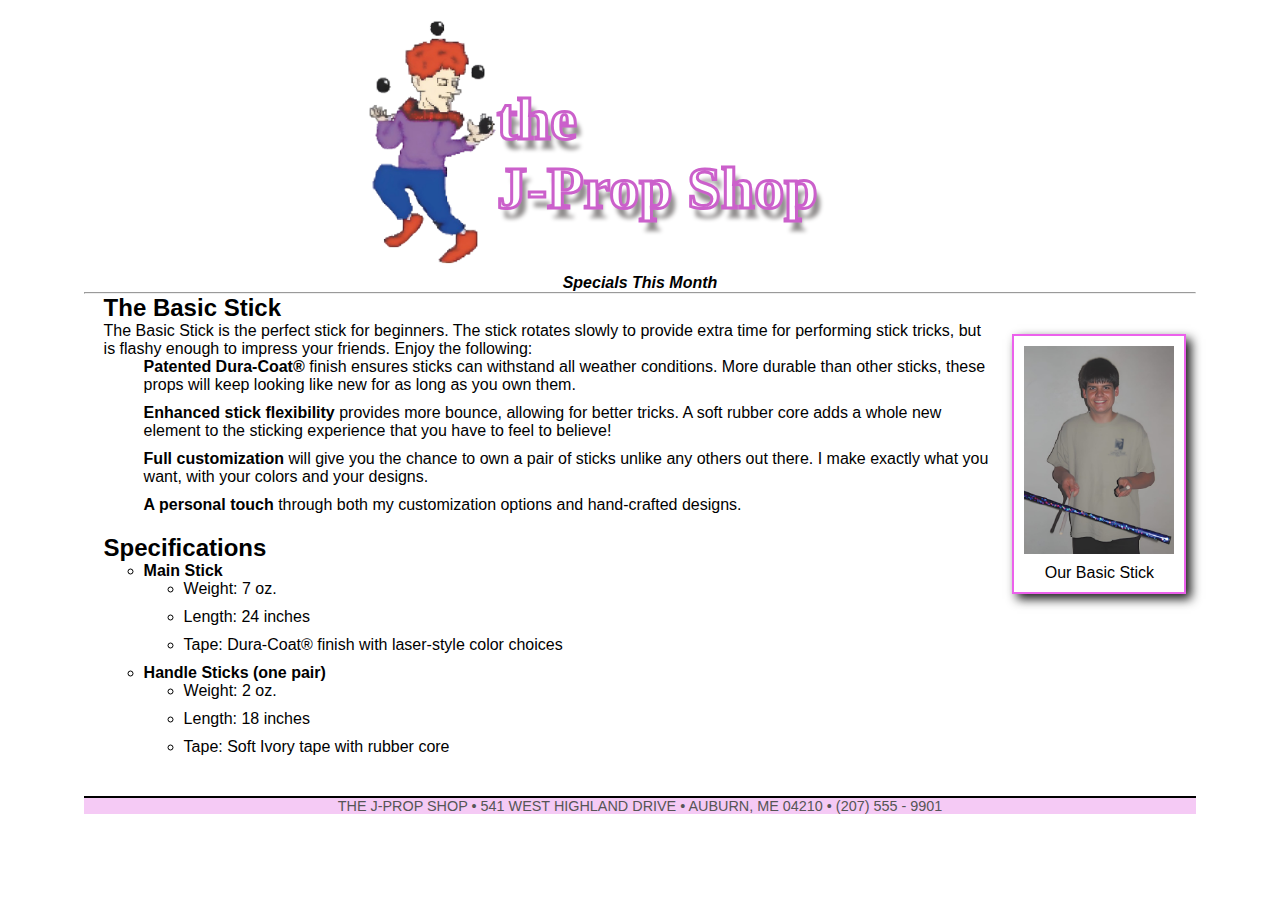
<file: Project_1/index.html>
<!DOCTYPE html>
<html lang="en">

<head>
  <meta charset="UTF-8" />
  <meta name="viewport" content="width=device-width, initial-scale=1.0" />
  <title>the J-Prop Shop</title>
  <link rel="stylesheet" href="style.css" />
</head>

<body>
  <div class="container">

    <div class="heading">
      <div class="title-of-page">
        <img src="the J -Prop shop.png" alt="the J -Prop shop.jpg" />
        <h1 class="two-line-heading">
          the <br />
          J-Prop Shop
        </h1>
      </div>
      <h4><i>Specials This Month</i></h4>
      <hr />
    </div>

    <main>

      <section class="content">
        <h2>The Basic Stick</h2>
        <p>
          The Basic Stick is the perfect stick for beginners. The stick rotates
          slowly to provide extra time for performing stick tricks, but is flashy
          enough to impress your friends. Enjoy the following:
        </p>
        <ul>
          <li><strong>Patented Dura-Coat®</strong> finish ensures sticks can withstand all weather conditions. More
            durable than other sticks, these props will keep looking like new for as long as you own them.</li>
          <li><strong>Enhanced stick flexibility</strong> provides more bounce, allowing for better tricks. A soft
            rubber core adds a whole new element to the sticking experience that you have to feel to believe!</li>
          <li><strong>Full customization</strong> will give you the chance to own a pair of sticks unlike any others out
            there. I make exactly what you want, with your colors and your designs.</li>
          <li><strong>A personal touch</strong> through both my customization options and hand-crafted designs.</li>
        </ul>

        <h3>Specifications</h3>
        <ul class="unorder-list">
          <li><strong>Main Stick</strong>
            <ul>
              <li>Weight: 7 oz.</li>
              <li>Length: 24 inches</li>
              <li>Tape: Dura-Coat® finish with laser-style color choices</li>
            </ul>
          </li>
          <li><strong>Handle Sticks (one pair)</strong>
            <ul>
              <li>Weight: 2 oz.</li>
              <li>Length: 18 inches</li>
              <li>Tape: Soft Ivory tape with rubber core</li>
            </ul>
          </li>
        </ul>
      </section>

      <aside class="image-container">
        
          <img src="Our-Basic-Stick.jpg" alt="Our Basic Stick">
          <p>Our Basic Stick</p>     
        
        
      </aside>
    </main>

    <footer>
      <p>THE J-PROP SHOP • 541 WEST HIGHLAND DRIVE • AUBURN, ME 04210 • (207) 555 - 9901</p>
    </footer>
    </main>
  </div>
</body>

</html>
</file>
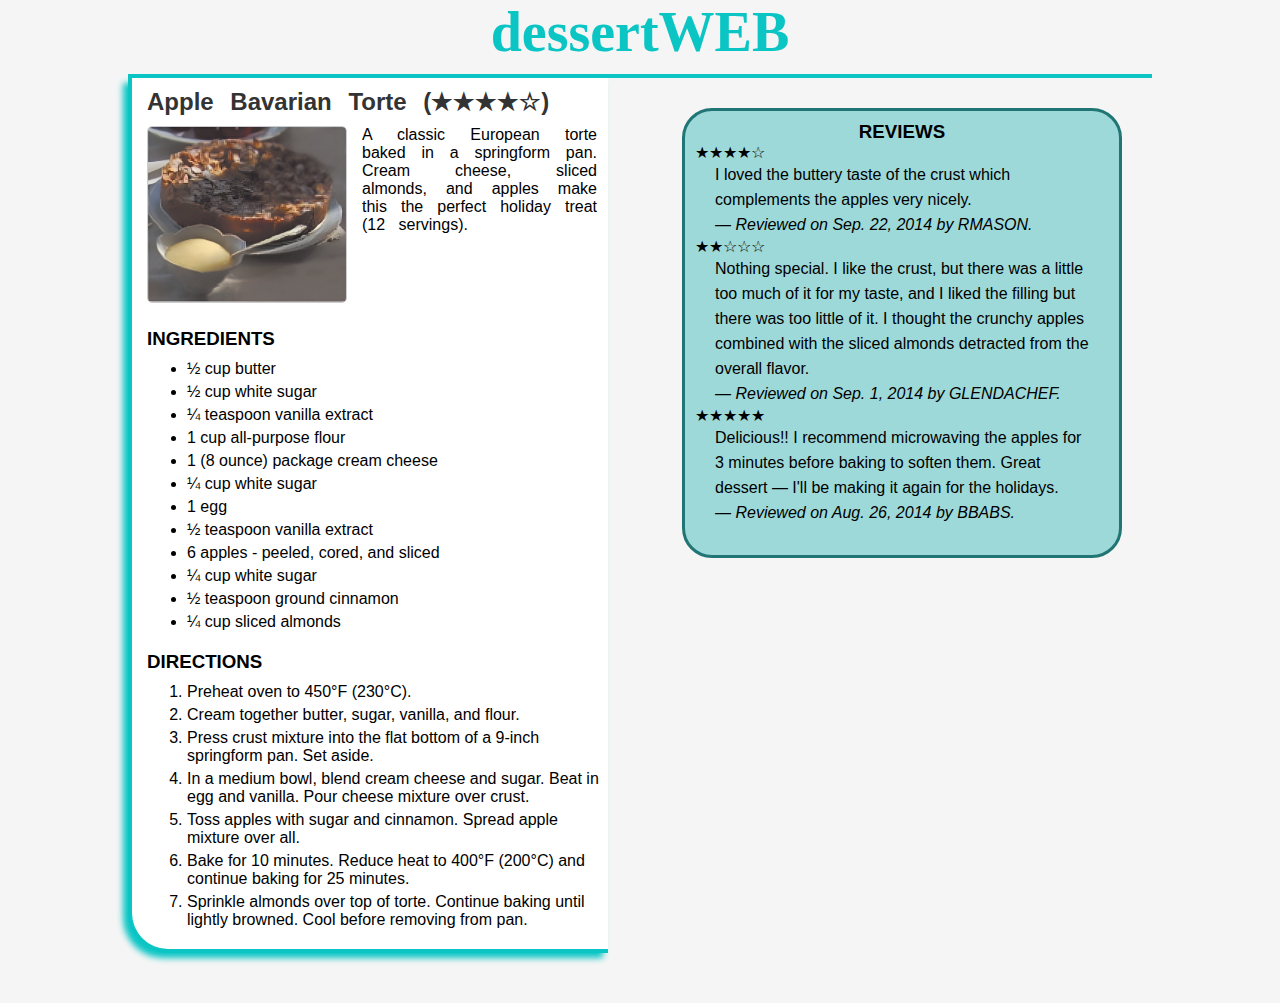
<file: Project_2/index.html>
<!DOCTYPE html>
<html lang="en">

<head>
    <meta charset="UTF-8">
    <meta name="viewport" content="width=device-width, initial-scale=1.0">
    <title>Apple Bavarian Torte</title>
    <link rel="stylesheet" href="style.css">
</head>

<body>
    <header>
        <h1>dessertWEB</h1>
    </header>
    <div class="container">
        <main>
            <div class="content">
                <section class="recipe">
                    <div class="img-side-content">

                        <h2>Apple Bavarian Torte (★★★★☆)</h2>
                        <img src="dish.jpg" alt="Apple Bavarian Torte">
                        <p>
                            A classic European torte baked in a springform pan. Cream cheese, sliced almonds, and apples
                            make this the perfect holiday treat (12 servings).
                        </p>
                    </div>
                    <h3>Ingredients</h3>
                    <ul>
                        <li>½ cup butter</li>
                        <li>½ cup white sugar</li>
                        <li>¼ teaspoon vanilla extract</li>
                        <li>1 cup all-purpose flour</li>
                        <li>1 (8 ounce) package cream cheese</li>
                        <li>¼ cup white sugar</li>
                        <li>1 egg</li>
                        <li>½ teaspoon vanilla extract</li>
                        <li>6 apples - peeled, cored, and sliced</li>
                        <li>¼ cup white sugar</li>
                        <li>½ teaspoon ground cinnamon</li>
                        <li>¼ cup sliced almonds</li>
                    </ul>
                    <h3>Directions</h3>
                    <ol>
                        <li>Preheat oven to 450°F (230°C).</li>
                        <li>Cream together butter, sugar, vanilla, and flour.</li>
                        <li>Press crust mixture into the flat bottom of a 9-inch springform pan. Set aside.</li>
                        <li>In a medium bowl, blend cream cheese and sugar. Beat in egg and vanilla. Pour cheese mixture
                            over crust.</li>
                        <li>Toss apples with sugar and cinnamon. Spread apple mixture over all.</li>
                        <li>Bake for 10 minutes. Reduce heat to 400°F (200°C) and continue baking for 25 minutes.</li>
                        <li>Sprinkle almonds over top of torte. Continue baking until lightly browned. Cool before
                            removing from pan.</li>
                    </ol>
                </section>
                <aside class="reviews-body">
                    <h3>Reviews</h3>
                    <div class="review">
                        <p class="stars">★★★★☆</p>
                        <p class="review-content">
                            I loved the buttery taste of the crust which complements the apples very nicely.<br>
                            <em>— Reviewed on Sep. 22, 2014 by RMASON.</em>
                        </p>
                    </div>
                    <div class="review">
                        <p class="stars">★★☆☆☆</p>
                        <p class="review-content">
                            Nothing special. I like the crust, but there was a little too much of it for my taste, and I
                            liked the filling but there was too little of it. I thought the crunchy apples combined with
                            the sliced almonds detracted from the overall flavor.<br>
                            <em>— Reviewed on Sep. 1, 2014 by GLENDACHEF.</em>
                        </p>
                    </div>
                    <div class="review">
                        <p class="stars">★★★★★</p>
                        <p class="review-content">
                            Delicious!! I recommend microwaving the apples for 3 minutes before baking to soften them.
                            Great dessert — I'll be making it again for the holidays.<br>
                            <em>— Reviewed on Aug. 26, 2014 by BBABS.</em>
                        </p>
                    </div>
                </aside>
            </div>
        </main>
    </div>
</body>

</html>
</file>
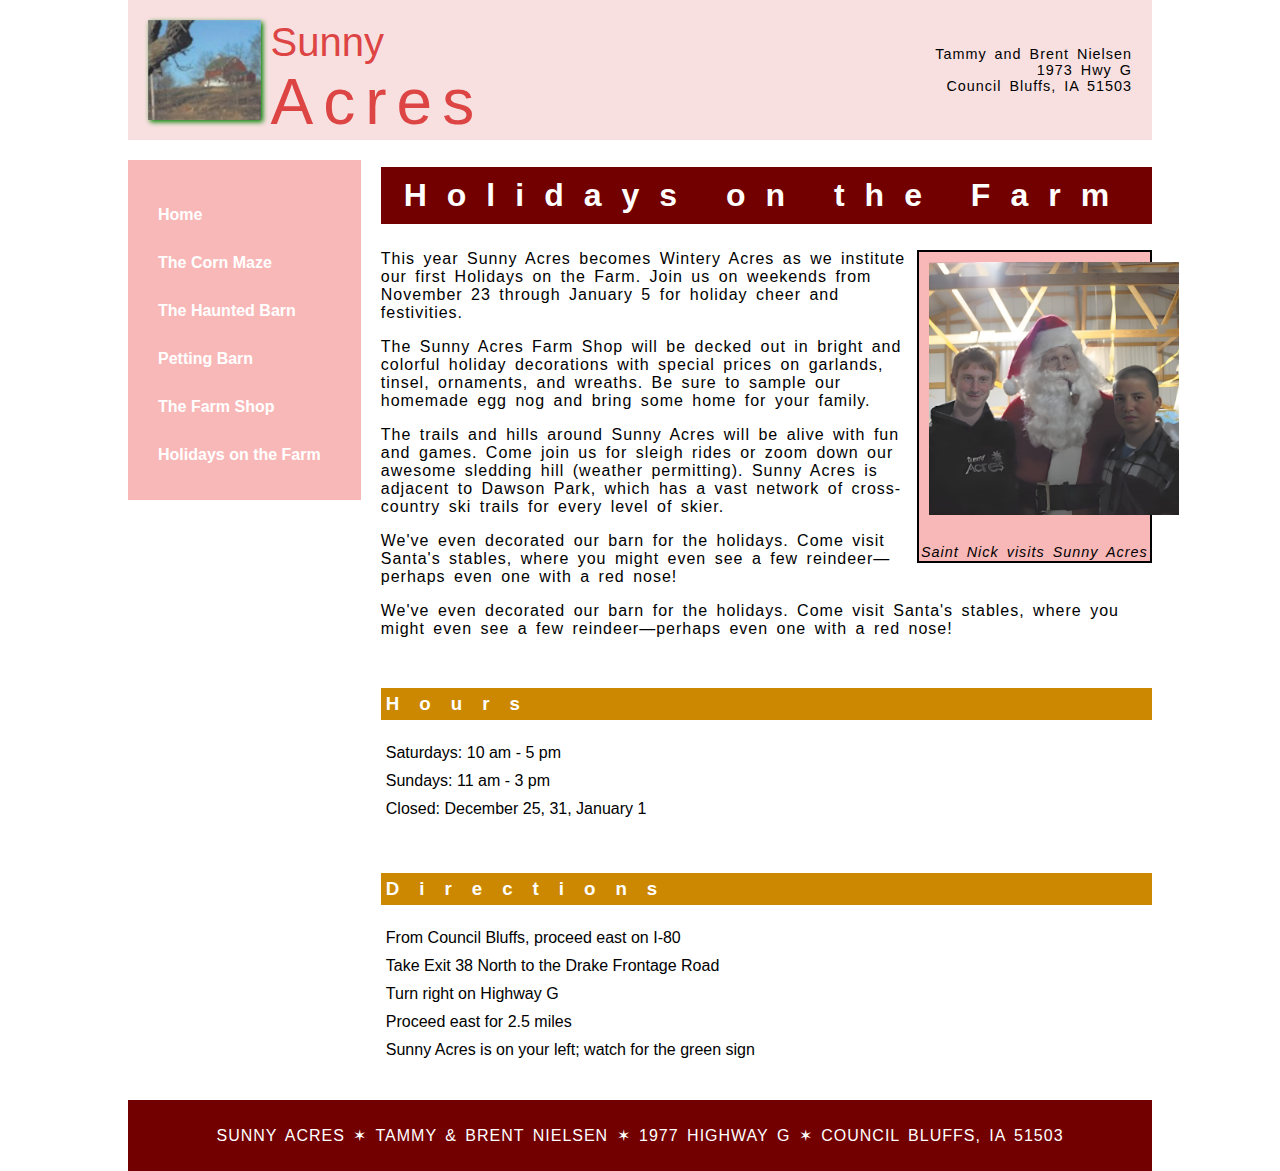
<file: Project_3 (Sunny Acres Santa)/index.html>
<!DOCTYPE html>
<html lang="en">
<head>
    <meta charset="UTF-8">
    <meta name="viewport" content="width=device-width, initial-scale=1.0">
    <title>Sunny Acres</title>
    <link rel="stylesheet" href="style.css">
</head>
<body>
    <div class="container">
        <header>
            <div class="logo">
                <img src="images/logo.jpg" alt="">
                <h1>Sunny <span>Acres</span></h1>
            </div>
            <div class="contact">
                <p>Tammy and Brent Nielsen <br> 1973 Hwy G <br> Council Bluffs, IA 51503</p>
            </div>
        </header>

        <div class="main-content">
            <nav class="sidebar">
                <ul>
                    <li><a href="#">Home</a></li>
                    <li><a href="#">The Corn Maze</a></li>
                    <li><a href="#">The Haunted Barn</a></li>
                    <li><a href="#">Petting Barn</a></li>
                    <li><a href="#">The Farm Shop</a></li>
                    <li><a href="#">Holidays on the Farm</a></li>
                </ul>
            </nav>
            
            <div class="content">
                <h2>Holidays on the Farm</h2>
                <div class="image-box">
                    <img src="images/santa.jpg" alt="Santa visiting Sunny Acres">
                    <p class="caption">Saint Nick visits Sunny Acres</p>
                </div>
                <p>
                    This year Sunny Acres becomes Wintery Acres as we institute our first Holidays on the Farm. 
                    Join us on weekends from November 23 through January 5 for holiday cheer and festivities.
                </p>
                <p>
                    The Sunny Acres Farm Shop will be decked out in bright and colorful holiday decorations with special prices 
                    on garlands, tinsel, ornaments, and wreaths. Be sure to sample our homemade egg nog and bring some home 
                    for your family.
                </p>
                <p>
                    The trails and hills around Sunny Acres will be alive with fun and games. Come join us for sleigh rides or 
                    zoom down our awesome sledding hill (weather permitting). Sunny Acres is adjacent to Dawson Park, which 
                    has a vast network of cross-country ski trails for every level of skier.
                </p>
                <p>
                    We've even decorated our barn for the holidays. Come visit Santa's stables, where you might even see a few 
                    reindeer—perhaps even one with a red nose!
                </p>
                <p>
                    We've even decorated our barn for the holidays. Come visit Santa's stables, where you might even see a few 
                    reindeer—perhaps even one with a red nose!
                </p>


                <h3>Hours</h3>
                <ul class="hours">
                    <li>Saturdays: 10 am - 5 pm</li>
                    <li>Sundays: 11 am - 3 pm</li>
                    <li>Closed: December 25, 31, January 1</li>
                </ul>

                <h3>Directions</h3>
                <ul class="directions">
                    <li>From Council Bluffs, proceed east on I-80</li>
                    <li>Take Exit 38 North to the Drake Frontage Road</li>
                    <li>Turn right on Highway G</li>
                    <li>Proceed east for 2.5 miles</li>
                    <li>Sunny Acres is on your left; watch for the green sign</li>
                </ul>
            </div>
        </div>

        <footer>
            <p>Sunny Acres ✶ Tammy & Brent Nielsen ✶ 1977 Highway G ✶ Council Bluffs, IA 51503</p>
        </footer>
    </div>
</body>
</html>
</file>
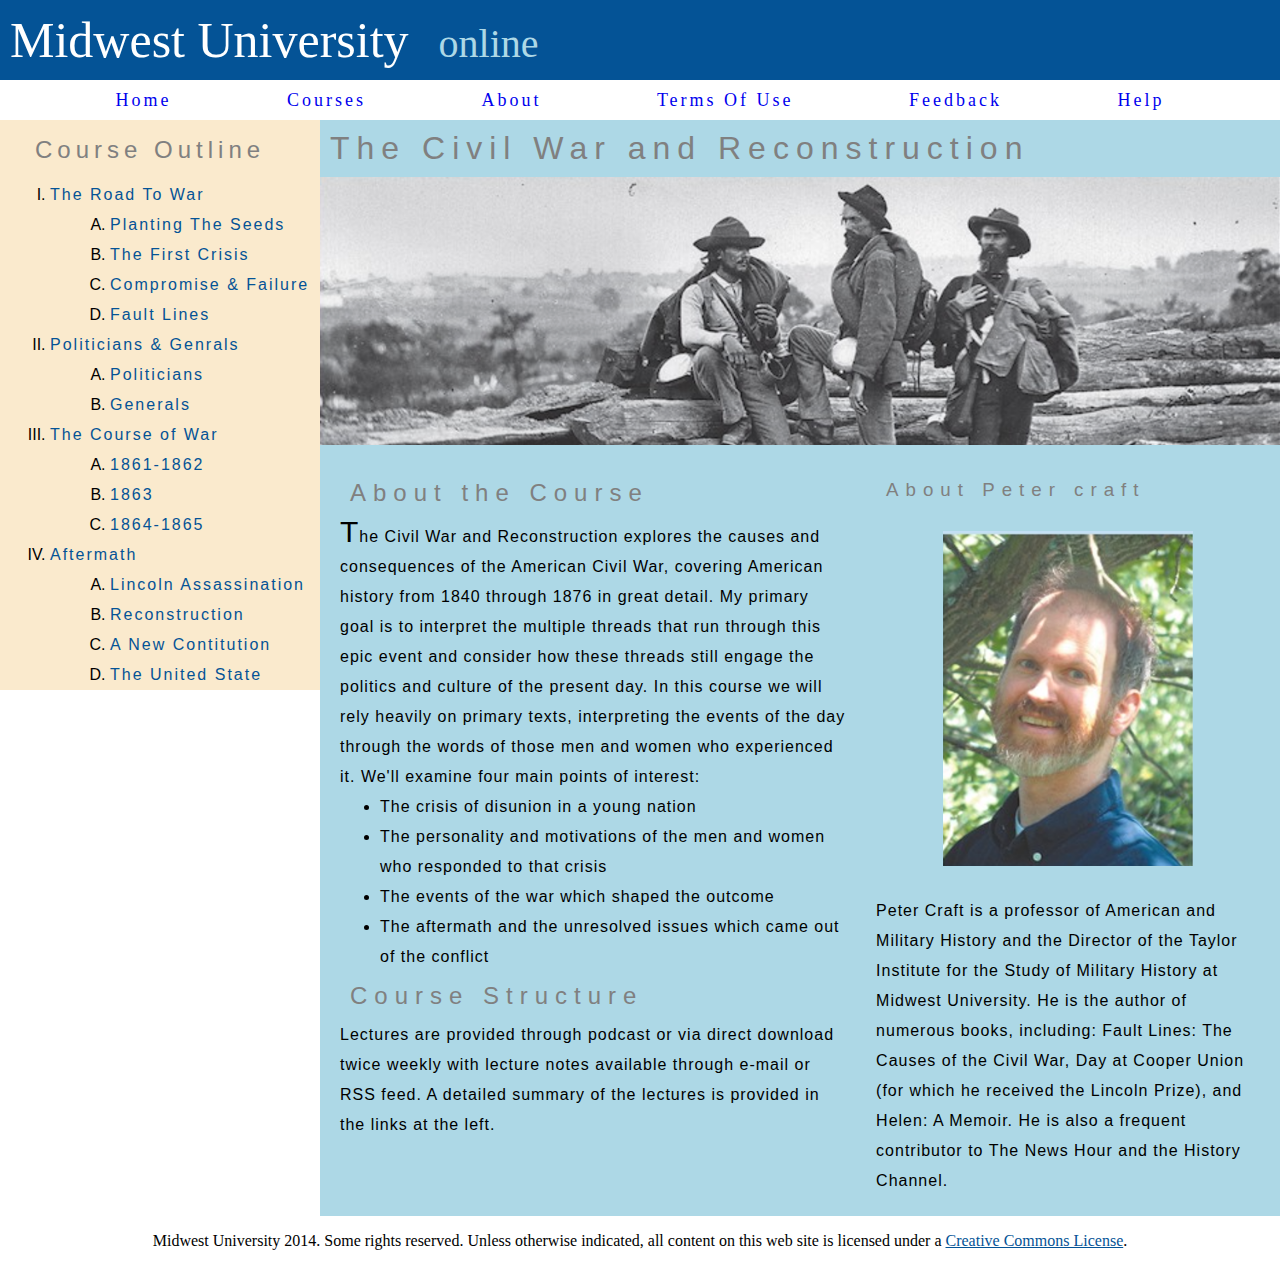
<file: Project_4 (Midwest University)/index.html>
<!DOCTYPE html>
<html lang="en">

<head>
    <meta charset="UTF-8">
    <meta name="viewport" content="width=device-width, initial-scale=1.0">
    <title>Midwest University</title>
    <link rel="stylesheet" href="style.css">
</head>

<body>

    <!-- header section -->

    <header>
        <h1 class="heading">Midwest University<span> online</span></h1>
    </header>

    <!-- navbar -->

    <nav class="navbar">
        <ul>
            <li><a href="#">Home</a></li>
            <li><a href="#">Courses</a></li>
            <li><a href="#">About</a></li>
            <li><a href="#">Terms Of Use</a></li>
            <li><a href="#">Feedback</a></li>
            <li><a href="#">Help</a></li>
        </ul>
    </nav>

    <div class="body-container">

        <section class="container">

            <aside class="left-content">

                <div class="navbar-body">

                    <h2>Course Outline</h2>
    
                    <ol>
                        <li class="heading1"><a href="#">The Road To War</a>
                            <ol class="heading-body">
                                <li><a href="#">Planting The Seeds</a></li>
                                <li><a href="#">The First Crisis</a></li>
                                <li><a href="#">Compromise & Failure</a></li>
                                <li><a href="#">Fault Lines</a></li>
                            </ol>
                        </li>
                        <li class="heading1"><a href="#">Politicians & Genrals</a>
                            <ol class="heading-body">
                                <li><a href="#">Politicians</a></li>
                                <li><a href="#">Generals</a></li>
                            </ol>
                        </li>
                        <li class="heading1"><a href="#">The Course of War</a>
                            <ol class="heading-body">
                                <li><a href="#">1861-1862</a></li>
                                <li><a href="#">1863</a></li>
                                <li><a href="#">1864-1865</a></li>
    
                            </ol>
    
                        </li>
                        <li class="heading1"><a href="#">Aftermath</a>
                            <ol class="heading-body">
                                <li><a href="#">Lincoln Assassination</a></li>
                                <li><a href="#">Reconstruction</a></li>
                                <li><a href="#">A New Contitution</a></li>
                                <li><a href="#">The United State</a></li>
                            </ol>
                        </li>
                    </ol>
                </div>
            </aside>
        </section>


        <!-- main -->

        <main class="main-container">
            <h1>The Civil War and Reconstruction</h1>
            <img src="header-image.png" alt="">



            <div class="main-section-footer">

                <div class="paragraph">
    
                    <h2>About the Course</h2>
    
                    <p class="first-para">The Civil War and Reconstruction explores the causes and consequences of the American Civil War,
                        covering
                        American history from 1840 through 1876 in great detail. My primary goal is to interpret the
                        multiple
                        threads that run through this epic event and consider how these threads still engage the politics
                        and
                        culture of the present day. In this course we will rely heavily on primary texts, interpreting the
                        events of the day through the words of those men and women who experienced it. We'll examine four
                        main
                        points of interest:
                    </p>
    
                    <ul>
                        <li>The crisis of disunion in a young nation</li>
                        <li>The personality and motivations of the men and women who responded to that crisis</li>
                        <li>The events of the war which shaped the outcome</li>
                        <li>The aftermath and the unresolved issues which came out of the conflict</li>
                    </ul>
    
                    <h2>Course Structure</h2>
                    <p>Lectures are provided through podcast or via direct download twice weekly with lecture notes
                        available through e-mail or RSS feed. A detailed summary of the lectures is provided in the links at
                        the left.</p>
                </div>
                <div class="About-peter">
                    <h3>About Peter craft</h3>
                    <p class="peter-image">
                        <img src="main-image.png" alt="">

                    </p>
                    <p>Peter Craft is a professor of American and Military History and the Director of the Taylor Institute
                        for the Study of Military History at Midwest University. He is the author of numerous books,
                        including: Fault Lines: The Causes of the Civil War, Day at Cooper Union (for which he received the
                        Lincoln Prize), and Helen: A Memoir. He is also a frequent contributor to The News Hour and the
                        History Channel.</p>
                </div>
            </div>


        </main>
    </div>


    <!-- footer -->

    <footer>
        <p>Midwest University 2014. Some rights reserved. Unless otherwise indicated, all content on this web site is licensed under a <a href="#">Creative Commons License</a>.</p>
    </footer>
</body>

</html>
</file>
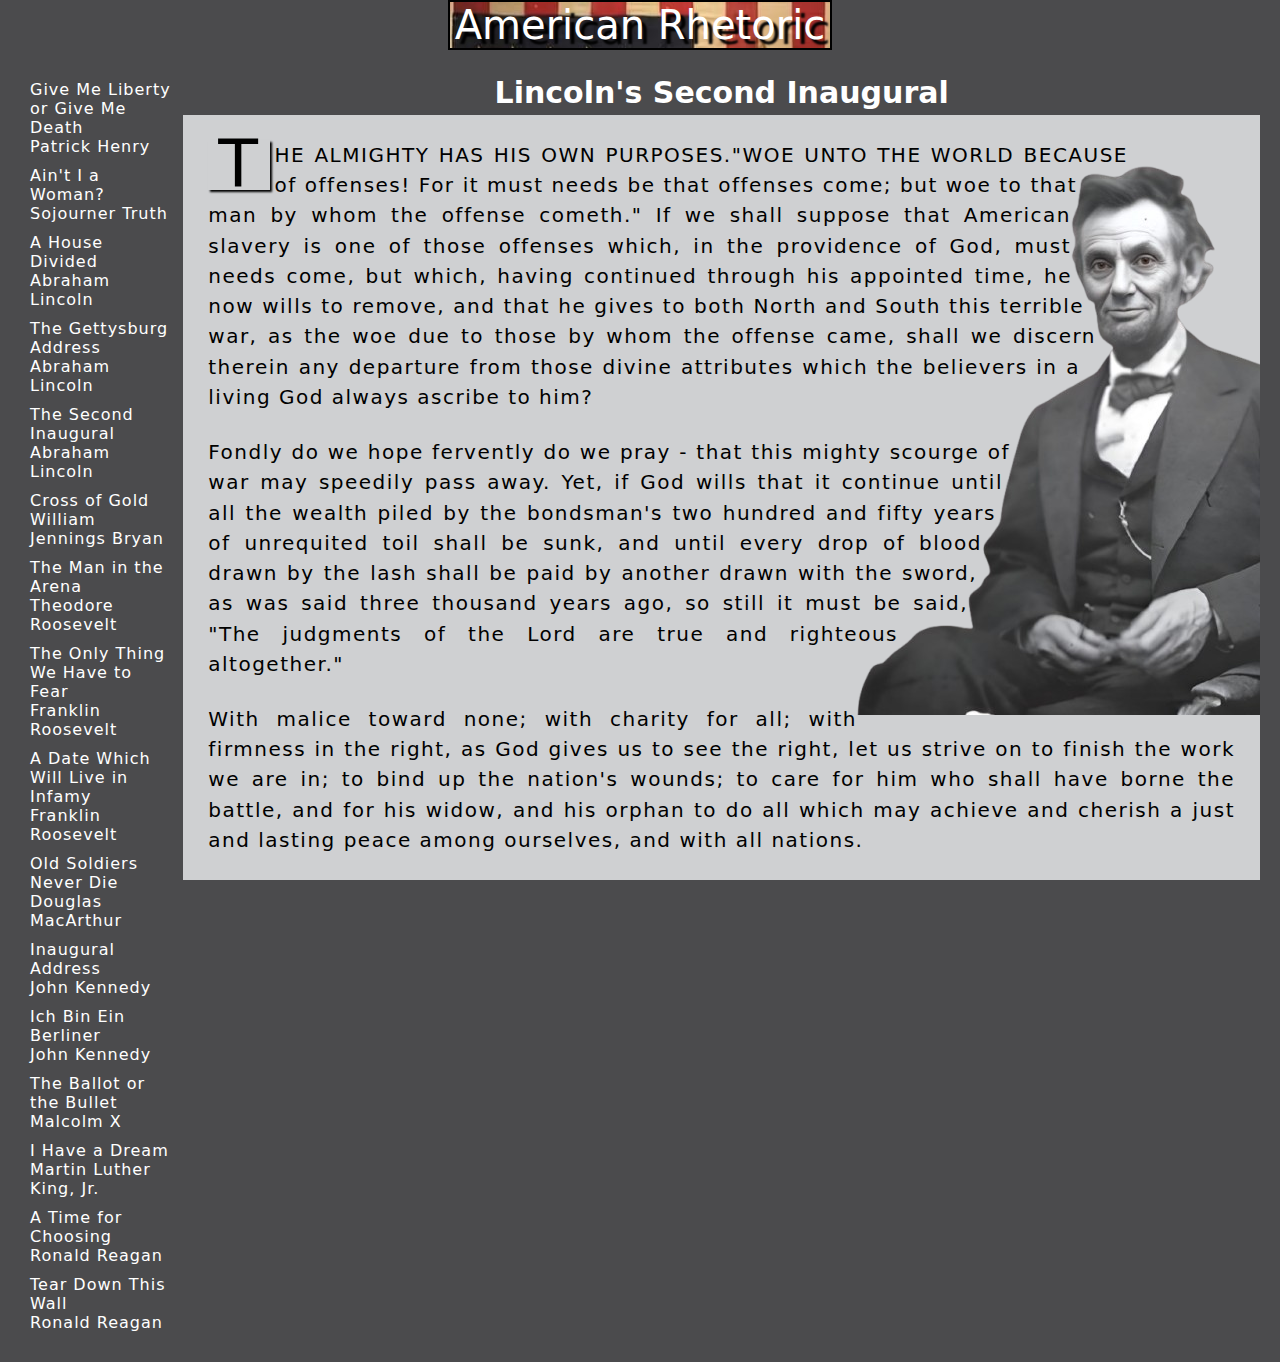
<file: Project_5 (Lincoln's page)/index.html>
<!DOCTYPE html>
<html lang="en">

<head>
    <meta charset="UTF-8">
    <meta name="viewport" content="width=device-width, initial-scale=1.0">
    <link rel="stylesheet" href="style.css">
    <title>Document</title>
</head>

<body>

    <header>
        <h1>American Rhetoric</h1>
    </header>
    <div class="page">

        <div class="sidebar">
            <ul>
                <li>Give Me Liberty or Give Me Death <br><span>Patrick Henry</span></li>
                <li>Ain't I a Woman? <br><span>Sojourner Truth</span></li>
                <li>A House Divided <br><span>Abraham Lincoln</span></li>
                <li>The Gettysburg Address <br><span>Abraham Lincoln</span></li>
                <li>The Second Inaugural <br><span>Abraham Lincoln</span></li>
                <li>Cross of Gold <br><span>William Jennings Bryan</span></li>
                <li>The Man in the Arena <br><span>Theodore Roosevelt</span></li>
                <li>The Only Thing We Have to Fear <br><span>Franklin Roosevelt</span></li>
                <li>A Date Which Will Live in Infamy <br><span>Franklin Roosevelt</span></li>
                <li>Old Soldiers Never Die <br><span>Douglas MacArthur</span></li>
                <li>Inaugural Address <br><span>John Kennedy</span></li>
                <li>Ich Bin Ein Berliner <br><span>John Kennedy</span></li>
                <li>The Ballot or the Bullet <br><span>Malcolm X</span></li>
                <li>I Have a Dream <br><span>Martin Luther King, Jr.</span></li>
                <li>A Time for Choosing <br><span>Ronald Reagan</span></li>
                <li>Tear Down This Wall <br><span>Ronald Reagan</span></li>
            </ul>
        </div>


        <div class="content-page">

            <h2>Lincoln's Second Inaugural</h2>

            <div class="content-boss">
                <div class="image">
                    <img src="Lincoln.png" alt="Lincoln's">

                </div>

                <div class="content">
                    <p class="first-para">

                        The almighty has his own purposes."woe unto the world because of offenses! For it must needs be
                        that
                        offenses come; but woe to that man by whom the offense cometh." If we shall suppose that
                        American
                        slavery is
                        one of those offenses which, in the providence of God, must needs come, but which, having
                        continued
                        through
                        his appointed time, he now wills to remove, and that he gives to both North and South this
                        terrible
                        war, as
                        the woe due to those by whom the offense came, shall we discern therein any departure from those
                        divine
                        attributes which the believers in a living God always ascribe to him?
                    </p>
                    <p>

                        Fondly do we hope fervently do we pray - that this mighty scourge of war may speedily pass away.
                        Yet, if God
                        wills that it continue until all the wealth piled by the bondsman's two hundred and fifty years
                        of
                        unrequited toil shall be sunk, and until every drop of blood drawn by the lash shall be paid by
                        another
                        drawn with the sword, as was said three thousand years ago, so still it must be said, "The
                        judgments
                        of the
                        Lord are true and righteous altogether."
                    </p>

                    <p>

                        With malice toward none; with charity for all; with firmness in the right, as God gives us to
                        see
                        the right,
                        let us strive on to finish the work we are in; to bind up the nation's wounds; to care for him
                        who
                        shall
                        have borne the battle, and for his widow, and his orphan to do all which may achieve and cherish
                        a
                        just and
                        lasting peace among ourselves, and with all nations.
                    </p>
                </div>
            </div>


        </div>
    </div>
</body>

</html>
</file>
<file: Project_1/style.css>
*{
    margin: 0;  
    padding: 0;
    box-sizing: border-box;
    font-family: Arial, Helvetica, sans-serif;
}

html, body{
    height: 100%;
    width: 100%;
}
.container{
    width: 90%;
    margin: 0 auto;
    padding: 20px;
}
h1, span{
    font-size: 60px;
    font-weight: 900;
    -webkit-text-stroke: 3px rgb(203, 96, 203);
    color: transparent;
    font-family: Comic Sans MS;
    text-shadow: 0 0 2px white, 5px 10px 4px rgb(145, 142, 142) ;
}
.two-line-heading {
    display: inline-block;
    max-width: 400px;
    text-align: left;
    position: absolute;
    top: 65px;
}
.heading{
    text-align: center;
}
.heading img{
    height: 250px
}
h5{
    text-align: center;
}
.title-of-page{
    position: relative;
    left: -215px;
}

main {
    display: flex;
    justify-content: space-around;
    align-items: flex-start;
}
.content{
    width: 80%;
    margin-left: 10px;
}

.content h3 {
    font-size: 1.5em;
    margin-top: 20px;
}

.content ul {
    list-style-type: none;
    padding: 0;
    margin-left: 40px;
}

.content ul li {
    margin-bottom: 10px;
}

.unorder-list li{
    list-style-type:  circle;
}

.image-container {
    border: 2px solid #ec61ec;
    box-shadow: 5px 5px 10px rgba(0, 0 , 0, 0.9);
    padding: 10px;
    width: fit-content;
    margin-top: 40px;
}
.image-container img{
    display: block;
    width: 150px;
    height: auto;
    margin: 0 auto;
}
.image-container p{
    text-align: center;
    margin-top: 10px;
}
footer {
    margin-top: 30px;
    text-align: center;
    font-size: 0.9em;
    color: #555;
    background-color: #f5caf5;
    border-top: 2px solid black;
    
}
</file>
<file: Project_2/style.css>
*{
    margin: 0;
    padding: 0;
    box-sizing: border-box;

}


body {
    font-family: Arial, sans-serif;
    background-color: #f5f5f5;
    margin: 0;
    padding: 0;
    box-sizing: border-box;
}
.content{
    display: flex;
    justify-content: space-between;
}

.container {
    width: 80%;
    margin: 10px auto;
    border-top: 4px solid #0bc5c5;

    margin-bottom: 50px;
    
    
}

header {
    font-family: cursive;
    text-align: center;
    color: #0bc5c5;
    font-size: 28px;
    font-weight: bold;
    
}
.recipe{
    width: 480px;
    border-bottom:4px solid #0bc5c5 ;
    border-left:4px solid #0bc5c5 ;
    padding: 10px 0 0 15px;
    border-bottom-left-radius: 40px ;
    background-color: #fff;
    box-shadow: -5px 5px 6px  #0bc5c5;
}
.img-side-content{
    display: inline-block;
    width: 450px;
    height: 230px;
}
.img-side-content h2{
    word-spacing: 10px;
    color: #333;
    margin-bottom: 10px;

}
.img-side-content p{
    text-align: justify;
    word-spacing: 9px;
}

.recipe img {
    float: left;
    margin-right: 15px;
    width: 200px;
    border: 1px solid #ccc;
    border-radius: 5px;
}

h3{
    margin-top: 10px;
    text-transform: uppercase;
}
.stars{
    margin-left: 10px;
}
.reviews-body{
    height: 450px;
    margin: 30px;
}
.reviews-body h3{
    text-align: center;
}
.review-content{
    margin: 0 30px 0 30px;
    line-height: 25px;
}

.recipe ul, .recipe ol {
    margin: 10px 0 20px 0;
    padding-left: 40px;
}

.recipe ul li, .recipe ol li {
    margin-bottom: 5px;
}
.reviews-body{
    width: 440px;
    border: 3px solid #217575;
    background-color: #9DD9D9;
    border-radius: 30px;

}
</file>
<file: Project_3 (Sunny Acres Santa)/style.css>
body {
    font-family: Arial, sans-serif;
    margin: 0;
    padding: 0;
    background-color: #fff;
}
.container {
    width: 80%;
    margin: auto;
    background: #fff;
}
header {
    display: flex;
    justify-content: space-between;
    align-items: center;
    padding: 20px;
    background: #f8e0e0;
}
.logo{
    display: flex;
    height: 100px;
}
.logo img{
    box-shadow: 2px 2px 5px green;
    height: 100px;
}
.logo h1 {
    font-weight: 100;
    width: 100px;
    font-size: 2.5em;
    color: #d44;
    margin: 0 10px;
    padding-top: 0;
    
}
.logo span{
    letter-spacing: 10px;
    font-size: 4rem;
    font-weight: 100;
}

.contact p {
    text-align: right;
    font-size: 0.9em;
}

.sidebar {
    width: 20%;
    background: #f8b8b8;
    padding: 20px;
    float: left;
    height: 300px;
    margin-top: 20px;
}


.sidebar ul {
    list-style: none;
    padding: 0;
}

.sidebar ul li{
    margin: 10px 0;
}

.sidebar ul li a {
    text-decoration: none;
    color: white;
    font-weight: bold;
    display: block;
    padding: 10px;
}

.sidebar a:hover{
    color:#cc8800    ;
    background-color: #730000;
}
.main-content {
    display: flex;
}

.content {
    width: 80%;
    padding-left: 20px;
    
}

h2 {
    font-size: 2em;
    background: #730000;
    color: white;
    padding: 10px;
    text-align: center;
    letter-spacing: 20px;
}

.image-box {
    text-align: center;
    border: 2px solid black;
    width: 30%;
    background-color: #f8b8b8;
    float: right;
}

.image-box img {
    width: 250px;
    margin: 10px;
}

.caption {
    font-style: italic;
    font-size: 0.9em;
    margin-bottom: 1px  ;
}

p{
    letter-spacing: 1px;
    word-spacing: 3px;
}

h3 {
    
    background: #cc8800;
    color: white;
    padding: 5px;
    margin-top: 50px;
    letter-spacing: 20px;
}

.hours, .directions {
    list-style: none;
    padding: 0;
}
/* ul {
    list-style-image:url(https://imgs.search.brave.com/d3J5zE6ubuZTqgILAoBelQzHAnRqMtagfibMmc1lYqI/rs:fit:860:0:0:0/g:ce/aHR0cHM6Ly9jZG4t/MC5lbW9qaXMud2lr/aS9lbW9qaS1waWNz/L2dvb2dsZS9zbm93/Zmxha2UtZ29vZ2xl/LnBuZw) ;
    
    background-image: 2px;
  
} */

.hours li, .directions li {
    padding: 5px;
}


footer {
    text-transform: uppercase;
    text-align: center;
    padding: 10px;
    background: #730000;
    color: white;
    margin-top: 20px;
}
</file>
<file: Project_4 (Midwest University)/style.css>
*{
    margin: 0;
    padding: 0;
    box-sizing: border-box;

}
body{
    width: 100%;
    height: 100%;
}

/* header */

.heading {
    width: 100%;
    height: 80px;
    color: white;
    background-color: #045396;
    font-weight: 100;
    font-size: 50px;
    align-content: center;
    padding-left: 10px;
}
.heading span{
    color: lightblue;
    font-size: 40px;
    padding-left: 20px;
}

/* navbar */

.navbar ul{
    height: 40px;
    font-size: 18px;
    display: flex;
    color: #045396;
    list-style: none;
    justify-content: space-evenly;
    align-items: center;
    letter-spacing: 3px;
}
.navbar ul a{
    text-decoration: none;
}
.container{
    width: 25%;
    height: auto;
    font-family: Arial, Helvetica, sans-serif;
}
.left-content{
    background-color: rgb(250, 234, 205);
    padding-left: 20px;
    font-size: 16px;
    line-height: 30px;
}
.left-content h2{
    padding: 15px;
    letter-spacing: 5px;
    font-weight: 100;
}
.heading1{
    list-style: upper-roman;
    margin-left: 30px;
}
.heading-body{
    list-style: upper-alpha;
    margin-left: 60px;
}
.container a{
    color: #045396;
    text-decoration: none;
    letter-spacing: 2px;
}
.container a:hover{
    text-decoration: underline;
}

.body-container{
    width: 100%;
    display: flex;
}
.main-container{
    width: 75%;
    background-color:lightblue;
    font-family: Arial, Helvetica, sans-serif;
}
.main-container img{
    width: 100%;
}
.main-container h1,h2, h3{
    padding: 10px; 
    color: grey;
    letter-spacing: 7px;
    font-weight: 100;
}

.main-section-footer{
    display: flex;
    margin: 20px;
    gap: 30px;
}
.peter-image{
    text-align: center;
    margin: 20px;
}
.first-para::first-letter{
    font-size: 30px;
}

.peter-image img{
    width: 250px;
}
.paragraph ul{
    margin-left: 40px;
}
.paragraph p,ul{
    letter-spacing: 1px;
    line-height: 30px;
}
.About-peter p{
    letter-spacing: 1px;
    line-height: 30px;
}

/* footer */

footer{
    height: 50px;
    text-align: center;
    align-content: center;
}
footer a{
    color: #045396;
}
</file>
<file: Project_5 (Lincoln's page)/style.css>
* {
    margin: 0;
    padding: 0;
    box-sizing: border-box;
    font-family: sans;
    color: white;
}

body {
    width: 100%;
    background-color: #4b4b4d;
}

::selection {
    background-color: black;
    color: white;
}

header h1 {
    font-size: 40px;
    font-weight: 100;
    text-align: center;
    border: 2px solid black;
    margin: 0 35%;
    text-shadow: 5px 5px 2px #000;
    background-image: url(text-bg-image.jpg);
}

.page {
    display: flex;
    margin: 20px;
}

.sidebar {
    width: 100%;
}

li {
    margin: 10px;
    letter-spacing: 1px;
    list-style: none;
}

.content-boss {
    display: flow-root;
    background-color: #cfd0d2;
}

.content-page h2 {
    font-size: 30px;
    text-align: center;
    margin: 5px;
}

.first-para:first-letter {
    font-size: 65px;
    box-shadow: 2px 2px 2px black;
    float: left;
    padding: 10px;
    margin-right: 5px;
}

.content::first-line {
    text-transform: uppercase;
}

p {
    font-size: 20px;
    margin: 25px;
    text-align: justify;
    letter-spacing: 1.5px;
    color: #000;
    line-height: 0.8cm;
}

.image {
    float: right;
    shape-outside: url(Lincoln.png);
}
</file>
